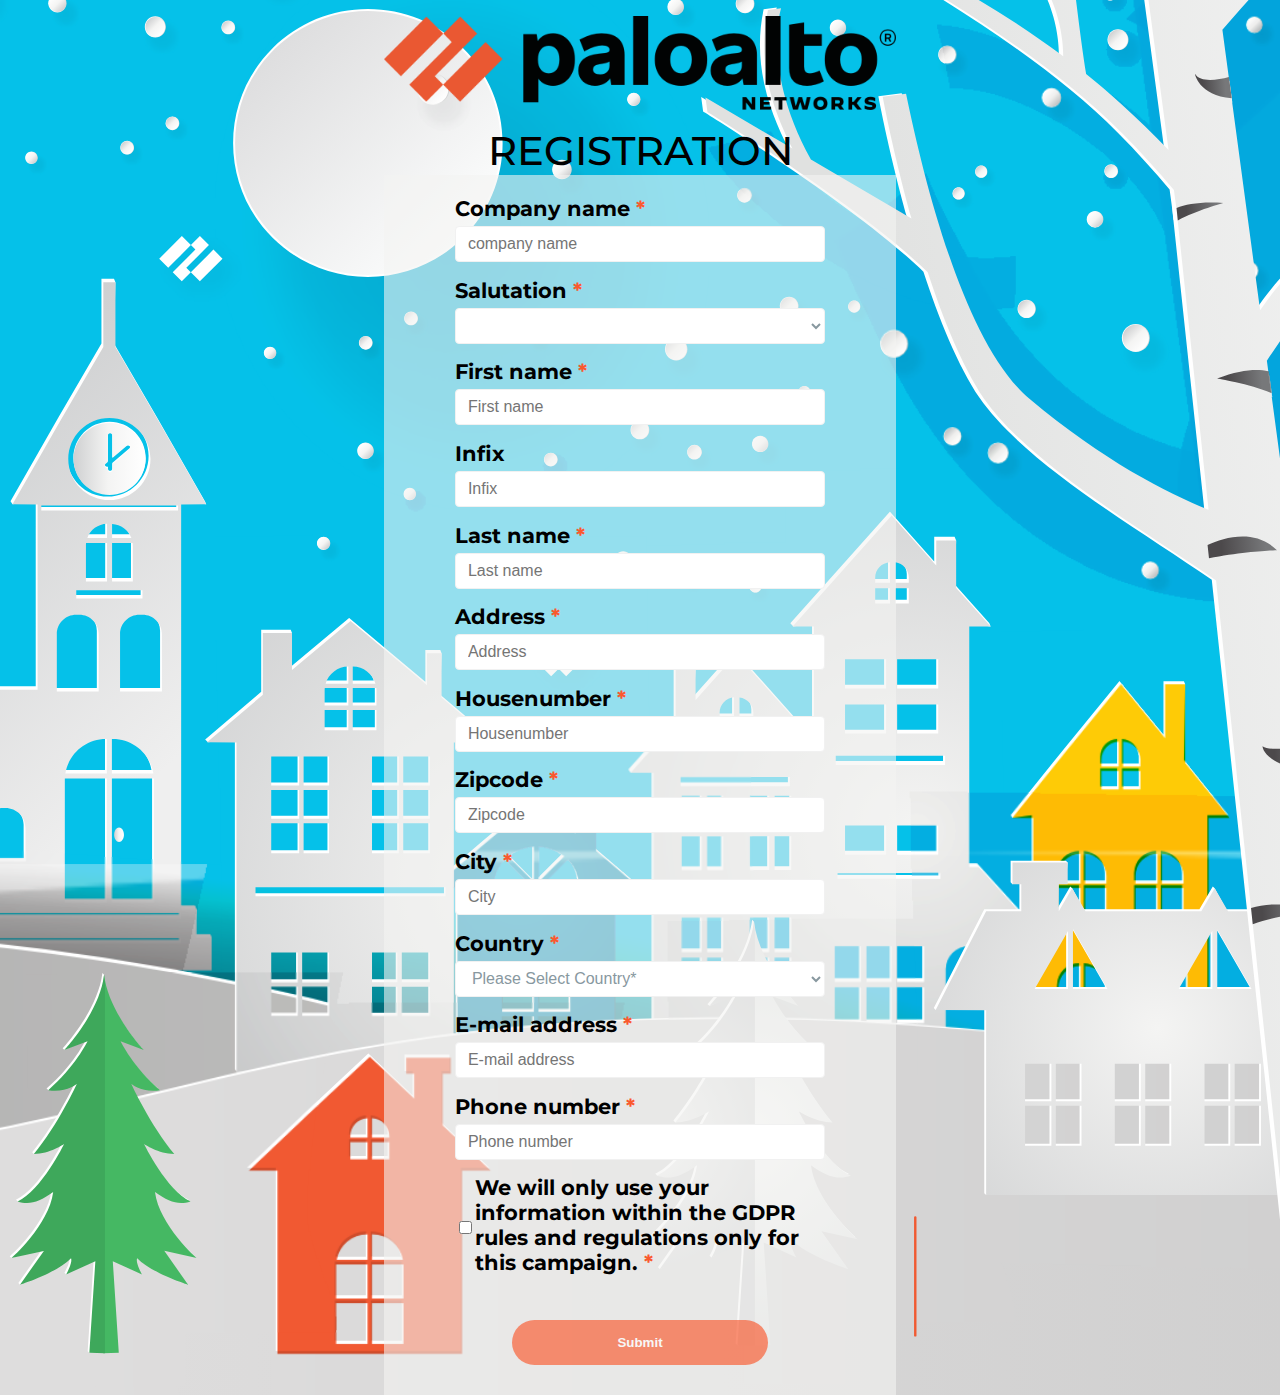
<file: Index.html>
<!DOCTYPE html>
<html lang="en">

    <head>
        <meta charset="UTF-8">
        <meta name="viewport" content="width=device-width, initial-scale=1.0">
        <link rel="stylesheet" href="css/style.css">
        <title>Palo Alto - Registration form</title>
    </head>

    <body class="index">
        <header>
            <img class="hero" src="logo/logo.png">
        </header>
        <main>
            <h2>REGISTRATION</h2>
            <!--Form-->
            <form method="POST" id="cform" action="/succes.html" name="form" class="form" data-netlify="true">
                <fieldset>
                    <label for="companyname">
                        Company name
                        <span class="required-symbol "> *</span>
                    </label>
                    <input type="text" id="companyname" name="companyname" placeholder="company name" required
                        aria-required="true">
                </fieldset>
                <fieldset id="gender">
                    <label for="gender">Salutation <span class="required-symbol "> *</span></label>
                    <select required name="gender" id="gender" placeholder="gender">
                        <option value=""></option>
                        <option value="Mrs">Mrs.</option>
                        <option value="Ms">Ms.</option>
                        <option value="Mr">Mr.</option>
                    </select>
                </fieldset>
                <fieldset>
                    <label for="firstname">
                        First name
                        <span class="required-symbol "> *</span>
                    </label>
                    <input type="text" id="firstname" name="firstname" placeholder="First name" required
                        aria-required="true">
                </fieldset>
                <fieldset>
                    <label for="infix">
                        Infix
                    </label>
                    <input type="text" id="infix" name="Infix" placeholder="Infix">
                </fieldset>
                <fieldset>
                    <label for="lastname">
                        Last name
                        <span class="required-symbol "> *</span>
                    </label>
                    <input type="text" id="lastname" name="lastname" placeholder="Last name" required
                        aria-required="true">
                </fieldset>
                <fieldset>
                    <label for="address">
                        Address
                        <span class="required-symbol "> *</span>
                    </label>
                    <input type="text" id="address" name="address" placeholder="Address" required aria-required="true">
                </fieldset>
                <fieldset>
                    <label for="addresshousenumber">
                        Housenumber
                        <span class="required-symbol "> *</span>
                    </label>
                    <input type="text" id="addresshousenumber" name="addresshousenumber" placeholder="Housenumber"
                        required aria-required="true">
                </fieldset>
                <fieldset>
                    <label for="zipcode">
                        Zipcode
                        <span class="required-symbol "> *</span>
                    </label>
                    <input type="text" id="zipcode" name="zipcode" placeholder="Zipcode" required aria-required="true">
                </fieldset>
                <fieldset>
                    <label for="city">
                        City
                        <span class="required-symbol "> *</span>
                    </label>
                    <input type="text" id="city" name="city" placeholder="City" required aria-required="true">
                </fieldset>
                <fieldset>
                    <label for="country">
                        Country
                        <span class="required-symbol "> *</span>
                    </label>
                    <select id="country" name="country" required aria-required="true">
                        <option value="">Please Select Country*</option>
                        <option value="United States">United States</option>
                        <option value="Afghanistan">Afghanistan</option>
                        <option value="Aland Islands">Aland Islands </option>
                        <option value="Albania">Albania </option>
                        <option value="Algeria">Algeria </option>
                        <option value="American Samoa">American Samoa </option>
                        <option value="Andorra">Andorra </option>
                        <option value="Angola">Angola </option>
                        <option value="Anguilla">Anguilla </option>
                        <option value="Antarctica">Antarctica </option>
                        <option value="Antigua And Barbuda">Antigua And Barbuda </option>
                        <option value="Argentina">Argentina </option>
                        <option value="Armenia">Armenia </option>
                        <option value="Aruba">Aruba </option>
                        <option value="Australia">Australia </option>
                        <option value="Austria">Austria </option>
                        <option value="Azerbaijan">Azerbaijan </option>
                        <option value="Bahamas">Bahamas </option>
                        <option value="Bahrain">Bahrain </option>
                        <option value="Bangladesh">Bangladesh </option>
                        <option value="Barbados">Barbados </option>
                        <option value="Belarus">Belarus </option>
                        <option value="Belgium">Belgium </option>
                        <option value="Belize">Belize </option>
                        <option value="Benin">Benin </option>
                        <option value="Bermuda">Bermuda </option>
                        <option value="Bhutan">Bhutan </option>
                        <option value="Bolivia">Bolivia </option>
                        <option value="Bosnia And Herzegovina">Bosnia And Herzegovina </option>
                        <option value="Botswana">Botswana </option>
                        <option value="Bouvet Island">Bouvet Island </option>
                        <option value="Brazil">Brazil </option>
                        <option value="British Indian Ocean Territory">British Indian Ocean Territory </option>
                        <option value="Brunei Darussalam">Brunei Darussalam </option>
                        <option value="Bulgaria">Bulgaria </option>
                        <option value="Burkina Faso">Burkina Faso </option>
                        <option value="Burundi">Burundi </option>
                        <option value="Cambodia">Cambodia </option>
                        <option value="Cameroon">Cameroon </option>
                        <option value="Canada">Canada </option>
                        <option value="Cape Verde">Cape Verde </option>
                        <option value="Cayman Islands">Cayman Islands </option>
                        <option value="Central African Republic">Central African Republic </option>
                        <option value="Chad">Chad </option>
                        <option value="Chile">Chile </option>
                        <option value="China">China </option>
                        <option value="Christmas Island">Christmas Island </option>
                        <option value="Cocos (Keeling) Islands">Cocos (Keeling) Islands </option>
                        <option value="Colombia">Colombia </option>
                        <option value="Comoros">Comoros </option>
                        <option value="Congo">Congo </option>
                        <option value="Cook Islands">Cook Islands </option>
                        <option value="Costa Rica">Costa Rica </option>
                        <option value="Cote D'Ivoire">Cote D'Ivoire </option>
                        <option value="Croatia">Croatia </option>
                        <option value="Cuba">Cuba </option>
                        <option value="Cyprus">Cyprus </option>
                        <option value="Czech Republic">Czech Republic </option>
                        <option value="Denmark">Denmark </option>
                        <option value="Djibouti">Djibouti </option>
                        <option value="Dominica">Dominica </option>
                        <option value="Dominican Republic">Dominican Republic </option>
                        <option value="Ecuador">Ecuador </option>
                        <option value="Egypt">Egypt </option>
                        <option value="El Salvador">El Salvador </option>
                        <option value="Equatorial Guinea">Equatorial Guinea </option>
                        <option value="Eritrea">Eritrea </option>
                        <option value="Estonia">Estonia </option>
                        <option value="Ethiopia">Ethiopia </option>
                        <option value="Falkland Islands (Malvinas)">Falkland Islands (Malvinas) </option>
                        <option value="Faroe Islands">Faroe Islands </option>
                        <option value="Fiji">Fiji </option>
                        <option value="Finland">Finland </option>
                        <option value="France">France </option>
                        <option value="French Guiana">French Guiana </option>
                        <option value="French Polynesia">French Polynesia </option>
                        <option value="French Southern Territories">French Southern Territories </option>
                        <option value="Gabon">Gabon </option>
                        <option value="Gambia">Gambia </option>
                        <option value="Georgia">Georgia </option>
                        <option value="Germany">Germany </option>
                        <option value="Ghana">Ghana </option>
                        <option value="Gibraltar">Gibraltar </option>
                        <option value="Greece">Greece </option>
                        <option value="Greenland">Greenland </option>
                        <option value="Grenada">Grenada </option>
                        <option value="Guadeloupe">Guadeloupe </option>
                        <option value="Guam">Guam </option>
                        <option value="Guatemala">Guatemala </option>
                        <option value="Guernsey">Guernsey </option>
                        <option value="Guinea">Guinea </option>
                        <option value="Guinea-Bissau">Guinea-Bissau </option>
                        <option value="Guyana">Guyana </option>
                        <option value="Haiti">Haiti </option>
                        <option value="Heard Island And Mcdonald Islands">Heard Island And Mcdonald Islands
                        </option>
                        <option value="Holy See (Vatican City State)">Holy See (Vatican City State) </option>
                        <option value="Honduras">Honduras </option>
                        <option value="Hong Kong">Hong Kong </option>
                        <option value="Hungary">Hungary </option>
                        <option value="Iceland">Iceland </option>
                        <option value="India">India </option>
                        <option value="Indonesia">Indonesia </option>
                        <option value="Iran">Iran </option>
                        <option value="Iraq">Iraq </option>
                        <option value="Ireland">Ireland </option>
                        <option value="Isle Of Man">Isle Of Man </option>
                        <option value="Israel">Israel </option>
                        <option value="Italy">Italy </option>
                        <option value="Jamaica">Jamaica </option>
                        <option value="Japan">Japan </option>
                        <option value="Jersey">Jersey </option>
                        <option value="Jordan">Jordan </option>
                        <option value="Kazakhstan">Kazakhstan </option>
                        <option value="Kenya">Kenya </option>
                        <option value="Kiribati">Kiribati </option>
                        <option value="Kuwait">Kuwait </option>
                        <option value="Kyrgyzstan">Kyrgyzstan </option>
                        <option value="Laos">Laos </option>
                        <option value="Latvia">Latvia </option>
                        <option value="Lebanon">Lebanon </option>
                        <option value="Lesotho">Lesotho </option>
                        <option value="Liberia">Liberia </option>
                        <option value="Libya">Libya </option>
                        <option value="Liechtenstein">Liechtenstein </option>
                        <option value="Lithuania">Lithuania </option>
                        <option value="Luxembourg">Luxembourg </option>
                        <option value="Macao">Macao </option>
                        <option value="Macedonia">Macedonia </option>
                        <option value="Madagascar">Madagascar </option>
                        <option value="Malawi">Malawi </option>
                        <option value="Malaysia">Malaysia </option>
                        <option value="Maldives">Maldives </option>
                        <option value="Mali">Mali </option>
                        <option value="Malta">Malta </option>
                        <option value="Marshall Islands">Marshall Islands </option>
                        <option value="Martinique">Martinique </option>
                        <option value="Mauritania">Mauritania </option>
                        <option value="Mauritius">Mauritius </option>
                        <option value="Mayotte">Mayotte </option>
                        <option value="Mexico">Mexico </option>
                        <option value="Micronesia">Micronesia </option>
                        <option value="Moldova">Moldova </option>
                        <option value="Monaco">Monaco </option>
                        <option value="Mongolia">Mongolia </option>
                        <option value="Montenegro">Montenegro </option>
                        <option value="Montserrat">Montserrat </option>
                        <option value="Morocco">Morocco </option>
                        <option value="Mozambique">Mozambique </option>
                        <option value="Myanmar">Myanmar </option>
                        <option value="Namibia">Namibia </option>
                        <option value="Nauru">Nauru </option>
                        <option value="Nepal">Nepal </option>
                        <option value="Netherlands">Netherlands </option>
                        <option value="Netherlands Antilles">Netherlands Antilles </option>
                        <option value="New Caledonia">New Caledonia </option>
                        <option value="New Zealand">New Zealand </option>
                        <option value="Nicaragua">Nicaragua </option>
                        <option value="Niger">Niger </option>
                        <option value="Nigeria">Nigeria </option>
                        <option value="Niue">Niue </option>
                        <option value="Norfolk Island">Norfolk Island </option>
                        <option value="Northern Mariana Islands">Northern Mariana Islands </option>
                        <option value="Norway">Norway </option>
                        <option value="Oman">Oman </option>
                        <option value="Pakistan">Pakistan </option>
                        <option value="Palau">Palau </option>
                        <option value="Palestine">Palestine </option>
                        <option value="Panama">Panama </option>
                        <option value="Papua New Guinea">Papua New Guinea </option>
                        <option value="Paraguay">Paraguay </option>
                        <option value="Peru">Peru </option>
                        <option value="Philippines">Philippines </option>
                        <option value="Pitcairn">Pitcairn </option>
                        <option value="Poland">Poland </option>
                        <option value="Portugal">Portugal </option>
                        <option value="Puerto Rico">Puerto Rico </option>
                        <option value="Qatar">Qatar </option>
                        <option value="Reunion">Reunion </option>
                        <option value="Romania">Romania </option>
                        <option value="Russian Federation">Russian Federation </option>
                        <option value="Rwanda">Rwanda </option>
                        <option value="Saint Helena">Saint Helena </option>
                        <option value="Saint Kitts And Nevis">Saint Kitts And Nevis </option>
                        <option value="Saint Lucia">Saint Lucia </option>
                        <option value="Saint Pierre And Miquelon">Saint Pierre And Miquelon </option>
                        <option value="Saint Vincent And The Grenadines">Saint Vincent And The Grenadines </option>
                        <option value="Samoa">Samoa </option>
                        <option value="San Marino">San Marino </option>
                        <option value="Sao Tome And Principe">Sao Tome And Principe </option>
                        <option value="Saudi Arabia">Saudi Arabia </option>
                        <option value="Senegal">Senegal </option>
                        <option value="Serbia">Serbia </option>
                        <option value="Seychelles">Seychelles </option>
                        <option value="Sierra Leone">Sierra Leone </option>
                        <option value="Singapore">Singapore </option>
                        <option value="Slovakia">Slovakia </option>
                        <option value="Slovenia">Slovenia </option>
                        <option value="Solomon Islands">Solomon Islands </option>
                        <option value="Somalia">Somalia </option>
                        <option value="South Africa">South Africa </option>
                        <option value="South Georgia And The South Sandwich Islands">South Georgia And The South
                            Sandwich Islands </option>
                        <option value="South Korea">South Korea </option>
                        <option value="Spain">Spain </option>
                        <option value="Sri Lanka">Sri Lanka </option>
                        <option value="Sudan">Sudan </option>
                        <option value="Suriname">Suriname </option>
                        <option value="Svalbard And Jan Mayen">Svalbard And Jan Mayen </option>
                        <option value="Swaziland">Swaziland </option>
                        <option value="Sweden">Sweden </option>
                        <option value="Switzerland">Switzerland </option>
                        <option value="Syria">Syria </option>
                        <option value="Tajikistan">Tajikistan </option>
                        <option value="Tanzania">Tanzania </option>
                        <option value="Thailand">Thailand </option>
                        <option value="Timor-Leste">Timor-Leste </option>
                        <option value="Togo">Togo </option>
                        <option value="Tokelau">Tokelau </option>
                        <option value="Tonga">Tonga </option>
                        <option value="Trinidad And Tobago">Trinidad And Tobago </option>
                        <option value="Tunisia">Tunisia </option>
                        <option value="Turkey">Turkey </option>
                        <option value="Turkmenistan">Turkmenistan </option>
                        <option value="Turks And Caicos Islands">Turks And Caicos Islands </option>
                        <option value="Tuvalu">Tuvalu </option>
                        <option value="Uganda">Uganda </option>
                        <option value="Ukraine">Ukraine </option>
                        <option value="United Arab Emirates">United Arab Emirates </option>
                        <option value="United Kingdom">United Kingdom </option>
                        <option value="United States Minor Outlying Islands">United States Minor Outlying Islands
                        </option>
                        <option value="Uruguay">Uruguay </option>
                        <option value="Uzbekistan">Uzbekistan </option>
                        <option value="Vanuatu">Vanuatu </option>
                        <option value="Venezuela">Venezuela </option>
                        <option value="Vietnam">Vietnam </option>
                        <option value="Virgin Islands, British">Virgin Islands, British </option>
                        <option value="Virgin Islands, U.S.">Virgin Islands, U.S. </option>
                        <option value="Wallis And Futuna">Wallis And Futuna </option>
                        <option value="Western Sahara">Western Sahara </option>
                        <option value="Yemen">Yemen </option>
                        <option value="Zambia">Zambia </option>
                        <option value="Zimbabwe">Zimbabwe </option>
                        <option value="Yugoslavia">Yugoslavia </option>
                        <option value="Taiwan">Taiwan </option>
                    </select>
                </fieldset>
                <fieldset>
                    <label for="email">
                        E-mail address
                        <span class="required-symbol "> *</span>
                    </label>
                    <input type="email" id="email" name="email" placeholder="E-mail address" required
                        aria-required="true">
                </fieldset>
                <fieldset>
                    <label for="phonenumber">
                        Phone number
                        <span class="required-symbol "> *</span>
                    </label>
                    <input type="tel" id="phonenumber" name="phonenumber" placeholder="Phone number" required
                        aria-required="true">
                </fieldset>
                <fieldset class="row">
                    <input type="checkbox" id="gdpr" name="gdpr" required aria-required="true"></input>
                    <label for="gdpr">We will only use your information within the GDPR rules and regulations only
                        for this campaign.
                        <span class="required-symbol "> *</span>
                    </label>
                </fieldset>
                <div data-netlify-recaptcha="true">
                </div>
                <button class="btn" class="g-recaptcha" data-sitekey="reCAPTCHA_site_key" data-callback='onSubmit'
                    data-action='submit' type="submit" value="submit request">Submit</button>
            </form>
            <!--form-->

        </main>

    </body>

</html>
</file>
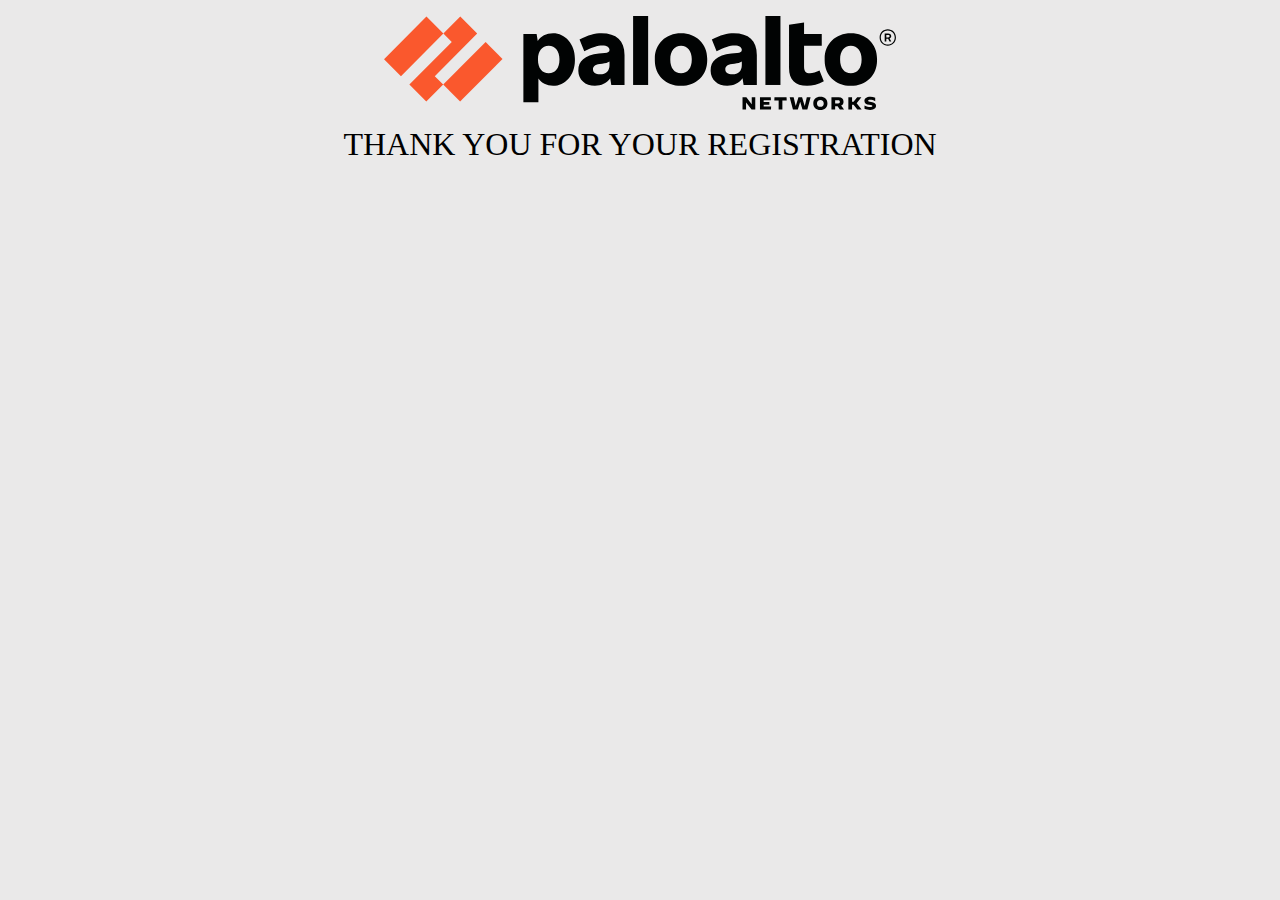
<file: succes.html>
<!DOCTYPE html>
<html lang="en">

    <head>
        <meta charset="UTF-8">
        <meta name="viewport" content="width=device-width, initial-scale=1.0">
        <link rel="stylesheet" href="css/style.css">
        <title>Palo Alto - Registration succeeded</title>
    </head>

    <body>
        <header>
            <img src="/logo/logo.svg" class="hero" alt="" srcset="">
            <h1> THANK YOU FOR YOUR REGISTRATION </h1>
        </header>
    </body>

</html>
</file>
<file: css/style.css>
@import url('https://fonts.googleapis.com/css2?family=Montserrat&display=swap');

@font-face {
  font-family: Montserrat;
  src: url('https://fonts.googleapis.com/css2?family=Montserrat&display=swap');
}

html {
  box-sizing: border-box;
  font-size: 16px;
}

*,
*:before,
*:after {
  box-sizing: inherit;
}

body,
h1,
h2,
h3,
h4,
h5,
h6,
p,
ol,
ul {
  margin: 0;
  padding: 0;
  font-weight: normal;
}

ol,
ul {
  list-style: none;
}

img {
  max-width: 100%;
  height: auto;
}

body {
  font-family: Montserrat;
  font-weight: 500;
  font-size: 16px;
  background-color: #EAE9E9;
}

.index {
  background-image: url(/logo/background-index.svg);
  background-repeat: no-repeat;
  background-size: cover;
  background-position: center;
}

.succes {
  background-image: url(/logo/backgroundsvg.svg);
  background-repeat: no-repeat;
  justify-content: center;
  /* background-size: cover;
  background-position: center; */
  min-height: 473px;
  height: auto;
}

.hero {
  display: block;
  margin: 1rem auto;
  width: 40%;
}

main {
  display: flex;
  flex-direction: column;
  align-items: center;

}

h1 {
  text-align: center;
}

h2 {
  font-weight: 500;
  font-size: 40px;
  text-align: center;
}

form {
  display: flex;
  flex-direction: column;
  background: rgba(244, 244, 242, 0.6);
  align-items: center;
  width: 40%;
  padding-top: 1rem;
}

.flex {
  display: flex;
  flex-direction: column;

  align-items: center;
  width: 40%;
}

fieldset {
  display: flex;
  flex-direction: column;
  border: none;
  width: 77%;
}

label {
  font-weight: bold;
  font-size: 1.3em;
  color: #000000;
  display: inline-block;
  max-width: 100%;
  margin-bottom: 5px;
}

.required-symbol {
  color: #FA582D;
}

input[type="text"],
input[type="number"],
input[type="tel"],
input[type="email"],
select {
  display: block;
  width: 100%;
  height: 36px;
  padding: 6px 12px;
  font-size: 16px;
  line-height: 1.42857143;
  color: #88989f;
  background-color: #fff;
  border: 1px solid #f1f1f1;
  border-radius: 4px;
}

.btn {
  border: none;
  background: #FA582D !important;
  border-radius: 50px !important;
  font-weight: bold;
  padding: 15px 25px;
  display: block;
  margin: 0 auto;
  width: 50%;
  text-transform: none !important;
  color: white;
  cursor: pointer;
  margin-top: 30px;
  margin-bottom: 30px;
  outline: 0;
  box-shadow: none;
  opacity: .65;
}

.btn:hover {
  opacity: 1;
}

.row {
  /* display: flex; */
  flex-direction: row;
}

/*******Media Query Form***************/

@media screen and (max-width: 420px) {
  .hero {
    width: 100%;
  }

  h2 {
    font-size: 25px;
  }

  form {
    width: 90%;
  }

  fieldset {
    width: 100%;
  }

  label {
    font-size: 15px;
    padding-bottom: 7px;
  }

  .succes {
    background-image: url(/logo/backgroundsvg.svg);
    background-repeat: no-repeat;
    justify-content: center;
    background-size: cover;
    background-position: center;
    min-height: 473px;
    height: auto;
  }
}
</file>
